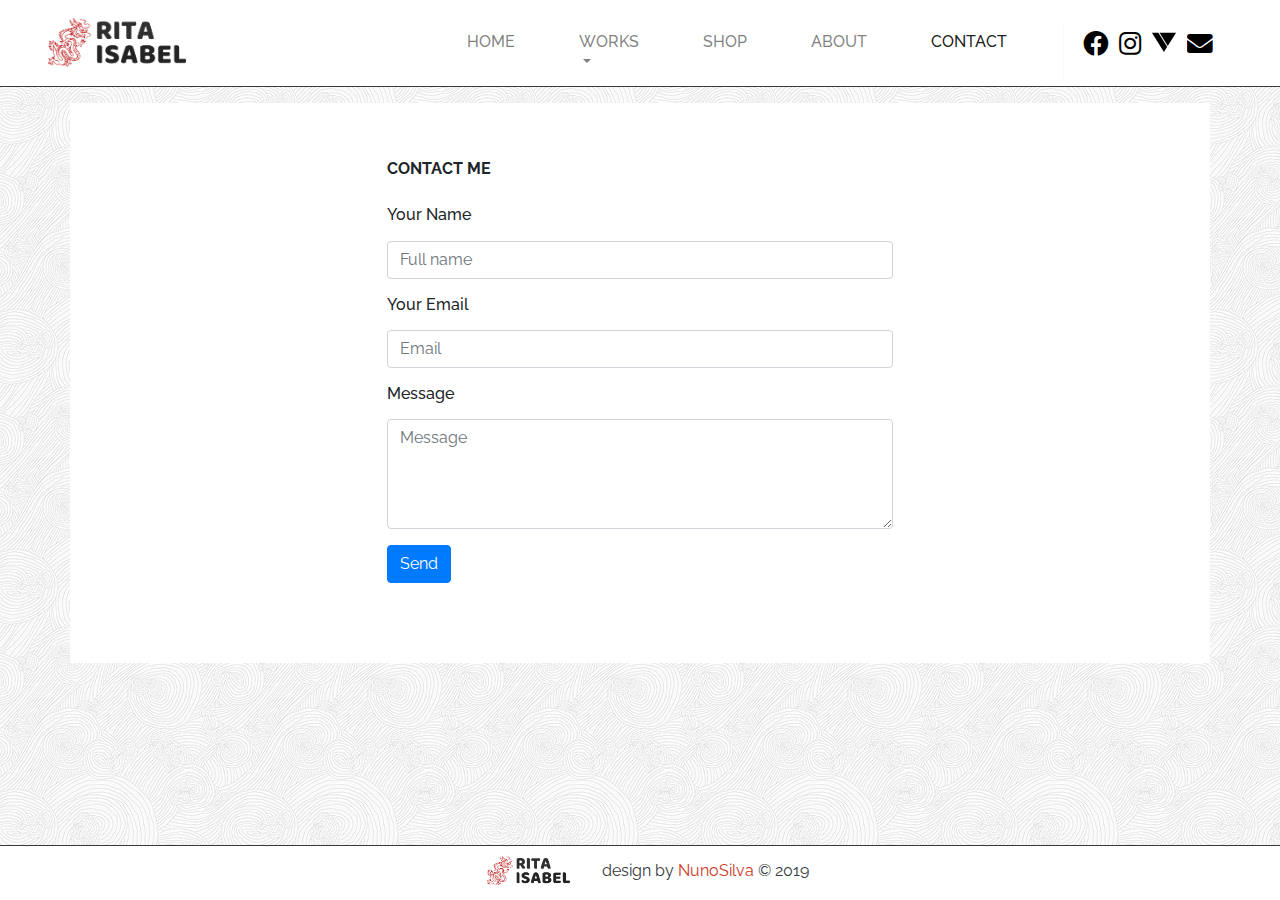
<file: contact.html>
<html>
    
    
    <head>
        <link rel="stylesheet" href="https://stackpath.bootstrapcdn.com/bootstrap/4.3.1/css/bootstrap.min.css" integrity="sha384-ggOyR0iXCbMQv3Xipma34MD+dH/1fQ784/j6cY/iJTQUOhcWr7x9JvoRxT2MZw1T" crossorigin="anonymous">
        <link rel="stylesheet" type="text/css"  href="/Resources/css/style.css">
<link rel="stylesheet" href="/Resources/css/footer.css">
        <link rel="stylesheet" href="https://cdnjs.cloudflare.com/ajax/libs/font-awesome/5.9.0/css/all.min.css">
        <link rel="shortcut icon" type="image/jpg" href="Resources/images/favicondragon.jpg"/>
        <link rel="stylesheet" href="Resources/css/footer.css">
        <meta name="viewport" content="width=device-width, initial-scale=1.0">
        <title>Rita Isabel</title>
        
    </head>
    
    
    <body class="d-flex flex-column">
       
        <section id="About"></section>
        <nav class="navbar sticky-top navbar-expand-lg navbar-light bg-white border-bottom border-dark w-100 large">
                           <a class="navbar-brand ml-3" href="index.html">
               <img class="navbar-brand ml-3 logo" src="Resources/images/Original%20on%20Transparent.png"></a>
                <button class="navbar-toggler" type="button" data-toggle="collapse" data-target="#navbarSupportedContent" aria-controls="navbarSupportedContent" aria-expanded="false" aria-label="Toggle navigation">
                    <span class="navbar-toggler-icon"></span>
                </button>

  <div class="collapse navbar-collapse mr-5 mt-3" id="navbarSupportedContent">
    <ul class="navbar-nav mr-auto w-100 justify-content-end" >
      <li class="nav-item mr-5">
        <a class="nav-link " href="index.html"><h5>HOME</h5><span class="sr-only">(current)</span></a>
      </li>
        <li class="nav-item dropdown mr-5">
        <a class="nav-link dropdown-toggle" href="#" id="navbarDropdown" role="button" data-toggle="dropdown" aria-haspopup="true" aria-expanded="false">
          <h5>WORKS</h5>
        </a>
        <div class="dropdown-menu" aria-labelledby="navbarDropdown">
          <a class="dropdown-item " href="2019.html"><h5>2019</h5></a>
          <a class="dropdown-item " href="2018.html"><h5>2018</h5></a>
          <a class="dropdown-item " href="2017.html"><h5>2017</h5></a>
          <a class="dropdown-item " href="2007-2011.html"><h5>2007-2011</h5></a>
        </div>
      </li>
      <li class="nav-item mr-5">
        <a class="nav-link" href="shop.html"><h5>SHOP</h5></a>
      </li>
      <li class="nav-item mr-5">
        <a class="nav-link" href="index.html#About"><h5>ABOUT</h5></a>
      </li>
        <li class="nav-item mr-5">
        <a class="nav-link active" href="contact.html"><h5>CONTACT</h5></a>
      </li>
        <li class="nav-item ">
    <div class="border-left border-light pl-3">
                <a href="https://www.facebook.com/ritaisabella"><i id="social-fb" class="fab fa-facebook fa-2x social"></i></a>
	            <a href="https://www.instagram.com/babefawn/"><i id="social-in" class="fab fa-instagram fa-2x social"></i></a>
        <a href="https://vero.co/ritaisabel" style="text-decoration: none;"> 
        
      <svg version="1.0" xmlns="http://www.w3.org/2000/svg"
 width="30.000000pt" height="10.000000pt" viewBox="0 0 800.000000 450.000000" 
 preserveAspectRatio="xMidYMid meet" class="vero-icon social">
<g transform="translate(0.000000,600.000000) scale(0.100000,-0.100000)"
  stroke="none">
<path d="M240 5980 c0 -6 7 -13 15 -16 8 -3 19 -21 25 -40 6 -19 16 -34 21
-34 5 0 9 -7 9 -15 0 -8 5 -15 11 -15 5 0 7 -4 4 -10 -3 -5 -1 -10 5 -10 5 0
18 -17 28 -37 9 -21 24 -43 32 -50 8 -7 11 -13 7 -13 -8 0 1 -13 35 -50 9 -10
14 -21 10 -24 -3 -3 0 -6 7 -6 7 0 9 -5 6 -11 -4 -6 2 -19 14 -30 11 -11 24
-31 27 -44 3 -14 13 -25 21 -25 8 0 11 -4 8 -10 -3 -5 -1 -10 5 -10 7 0 10 -5
8 -12 -4 -11 8 -30 38 -62 6 -6 9 -17 6 -24 -2 -6 3 -12 11 -12 9 0 21 -16 27
-36 7 -19 18 -38 26 -41 8 -3 11 -9 8 -14 -3 -5 -1 -9 5 -9 6 0 8 -7 5 -15 -4
-8 -2 -15 3 -15 5 0 19 -18 32 -40 12 -22 27 -40 32 -40 6 0 7 -4 4 -10 -3 -5
-2 -10 3 -10 6 0 12 -10 16 -23 3 -12 16 -33 28 -47 13 -13 22 -26 21 -27 -9
-10 -1 -33 11 -33 8 0 19 -13 25 -30 5 -16 15 -30 21 -30 6 0 8 -4 5 -10 -3
-5 -1 -10 5 -10 6 0 9 -4 6 -8 -3 -5 3 -18 13 -29 10 -11 21 -29 25 -40 4 -11
18 -33 31 -47 14 -15 25 -34 25 -42 0 -7 5 -14 10 -14 6 0 10 -7 10 -15 0 -8
5 -15 11 -15 5 0 7 -4 4 -10 -3 -5 -2 -10 3 -10 5 0 21 -22 35 -50 25 -49 35
-63 70 -101 9 -10 17 -21 17 -24 0 -3 0 -12 0 -20 0 -8 9 -23 20 -32 11 -10
25 -32 31 -50 6 -18 17 -33 26 -33 8 0 13 -5 11 -12 -4 -11 8 -30 39 -63 7 -7
10 -15 7 -18 -9 -9 16 -48 27 -42 5 4 9 -1 9 -9 0 -9 9 -25 19 -35 11 -11 17
-22 14 -25 -4 -3 -1 -6 6 -6 7 0 9 -4 6 -10 -3 -5 3 -20 15 -32 11 -12 25 -37
32 -55 7 -18 17 -33 23 -33 6 0 19 -18 29 -40 10 -22 22 -40 27 -40 5 0 8 -3
8 -7 -4 -24 3 -43 15 -43 8 0 20 -16 26 -36 7 -19 18 -38 26 -41 8 -3 11 -9 8
-14 -3 -5 0 -9 5 -9 6 0 11 -7 11 -15 0 -8 4 -15 9 -15 5 0 12 -11 15 -25 4
-14 15 -34 26 -45 11 -11 26 -35 34 -55 8 -19 20 -35 26 -35 6 0 8 -4 5 -10
-3 -5 -2 -10 4 -10 5 0 21 -25 36 -55 14 -30 30 -55 35 -55 4 0 14 -16 20 -35
6 -19 16 -35 21 -35 5 0 9 -7 9 -15 0 -8 5 -15 11 -15 5 0 8 -4 5 -9 -3 -5 0
-11 8 -14 8 -3 19 -22 26 -41 6 -20 18 -36 27 -36 8 0 13 -6 11 -12 -4 -12 1
-22 34 -58 9 -10 14 -21 10 -24 -3 -3 -1 -6 5 -6 6 0 10 -6 9 -12 0 -7 3 -14
8 -15 5 -1 17 -20 27 -42 10 -23 23 -41 29 -41 6 0 8 -4 5 -10 -3 -5 -2 -10 3
-10 6 0 12 -10 16 -23 3 -12 14 -31 24 -42 10 -11 17 -26 14 -33 -2 -6 3 -12
11 -12 9 0 21 -16 27 -36 7 -19 18 -38 26 -41 8 -3 11 -9 8 -14 -3 -5 0 -9 6
-9 6 0 8 -5 5 -11 -4 -5 2 -18 12 -27 10 -9 24 -29 31 -44 6 -16 16 -28 22
-28 6 0 8 -4 5 -10 -3 -5 -2 -10 2 -10 5 0 17 -18 27 -40 10 -22 22 -40 27
-40 6 0 8 -4 4 -9 -3 -5 6 -22 20 -37 14 -15 25 -33 25 -41 0 -7 7 -16 15 -19
8 -4 12 -10 9 -15 -3 -5 -1 -9 5 -9 6 0 13 -11 17 -25 3 -14 10 -25 14 -25 4
0 13 -13 18 -29 6 -16 20 -39 31 -50 12 -12 21 -28 21 -36 0 -8 5 -15 10 -15
6 0 10 -7 10 -15 0 -8 5 -15 12 -15 6 0 9 -3 5 -6 -3 -3 3 -15 13 -27 11 -11
17 -24 14 -29 -3 -4 0 -8 5 -8 6 0 11 -7 11 -15 0 -8 8 -23 19 -34 10 -10 27
-32 37 -50 10 -17 22 -31 27 -31 4 0 5 -4 2 -10 -3 -5 -1 -10 5 -10 7 0 10 -5
8 -12 -2 -6 3 -20 11 -29 32 -35 37 -45 33 -57 -2 -6 4 -12 13 -12 9 0 15 -5
13 -12 -4 -11 8 -30 39 -63 7 -7 9 -15 6 -19 -4 -3 -1 -6 5 -6 6 0 9 -7 6 -15
-4 -9 0 -15 8 -15 8 0 20 -16 27 -36 7 -19 19 -38 27 -41 8 -3 11 -9 8 -14 -3
-5 -1 -9 4 -9 5 0 17 -18 27 -40 10 -22 21 -40 24 -40 4 0 7 -9 8 -21 1 -11
10 -28 20 -37 10 -10 24 -29 31 -44 6 -16 16 -28 22 -28 6 0 8 -5 5 -10 -3 -5
-1 -10 4 -10 6 0 11 -7 11 -15 0 -8 9 -24 20 -35 11 -11 18 -20 15 -20 -3 0 1
-13 10 -30 9 -16 19 -30 24 -30 5 0 11 -10 15 -23 3 -12 17 -35 31 -51 14 -16
25 -33 25 -38 0 -5 9 -18 20 -30 10 -12 17 -25 14 -29 -2 -4 4 -16 14 -26 47
-47 106 -145 94 -157 -3 -4 2 -4 12 0 14 5 17 4 12 -4 -4 -7 -2 -12 4 -12 6 0
9 -4 5 -10 -3 -5 3 -18 14 -29 11 -11 23 -32 27 -46 3 -14 13 -25 21 -25 8 0
11 -5 8 -10 -3 -6 -1 -10 5 -10 7 0 10 -6 8 -12 -3 -7 0 -18 6 -24 30 -32 42
-51 38 -62 -2 -7 3 -12 11 -12 9 0 21 -16 27 -36 7 -19 18 -38 26 -41 8 -3 11
-9 8 -14 -3 -5 0 -9 6 -9 6 0 8 -5 5 -11 -4 -5 2 -18 12 -27 10 -9 24 -29 31
-44 6 -16 16 -28 22 -28 6 0 8 -4 5 -10 -3 -5 -2 -10 2 -10 5 0 17 -18 27 -40
10 -22 22 -40 27 -40 6 0 8 -4 4 -9 -3 -5 6 -22 20 -37 14 -15 25 -33 25 -41
0 -7 7 -16 15 -19 8 -4 12 -10 9 -15 -3 -5 0 -9 6 -9 6 0 8 -4 5 -10 -3 -5 -1
-10 4 -10 6 0 11 -7 11 -15 0 -8 4 -15 9 -15 5 0 11 -10 15 -23 3 -13 17 -36
31 -51 14 -15 25 -34 25 -42 0 -7 5 -14 10 -14 6 0 10 -7 10 -15 0 -8 5 -15
11 -15 5 0 7 -4 4 -10 -3 -5 -2 -10 4 -10 5 0 21 -25 36 -55 14 -30 30 -55 35
-55 5 0 12 -9 15 -20 3 -11 11 -20 16 -20 11 0 52 40 42 40 -5 0 -3 4 2 8 6 4
21 27 34 52 13 25 29 50 35 55 7 6 23 32 36 59 13 27 31 57 39 66 9 8 24 32
33 53 10 20 23 37 28 37 6 0 9 4 6 9 -4 5 -3 11 1 13 5 1 19 23 32 48 13 25
32 53 43 63 10 10 18 23 18 30 0 7 11 25 25 41 13 16 22 33 19 37 -3 5 -1 9 5
9 5 0 17 18 27 40 10 22 23 40 29 40 6 0 16 15 23 33 7 18 21 43 32 55 12 12
18 27 15 32 -3 6 -2 10 2 10 5 0 17 14 27 31 10 18 27 40 38 51 11 11 18 24
15 31 -3 10 9 29 39 61 6 6 9 17 6 24 -2 6 3 12 11 12 9 0 21 16 27 36 7 19
18 38 26 41 7 2 18 20 24 39 6 19 15 34 20 34 4 0 11 11 14 25 4 14 11 25 16
25 5 0 21 25 35 55 15 30 31 55 36 55 6 0 7 5 4 10 -3 6 -2 10 4 10 5 0 17 18
27 40 10 22 22 40 26 40 5 0 16 17 26 37 9 21 25 47 34 57 10 10 15 22 13 26
-3 5 2 10 10 14 17 6 21 46 4 46 -5 0 -7 5 -4 10 3 6 1 10 -5 10 -6 0 -8 5 -5
10 3 6 1 10 -4 10 -6 0 -11 7 -11 15 0 8 -4 15 -9 15 -5 0 -14 14 -20 30 -5
17 -15 30 -21 30 -6 0 -8 4 -5 10 3 5 2 10 -3 10 -6 0 -13 11 -16 25 -4 14
-11 25 -16 25 -6 0 -10 7 -10 15 0 8 -5 15 -11 15 -5 0 -7 5 -4 10 3 6 2 10
-4 10 -5 0 -17 18 -27 40 -10 22 -24 40 -32 40 -7 0 -12 6 -10 12 4 12 -1 22
-34 58 -9 10 -14 21 -11 23 2 3 -1 15 -7 27 -6 12 -14 19 -17 16 -4 -3 -14 12
-24 34 -10 22 -23 40 -28 40 -6 0 -8 6 -5 13 2 7 -7 27 -21 43 -41 47 -46 54
-38 54 4 0 -1 6 -12 13 -11 9 -15 19 -10 27 5 9 4 11 -3 6 -7 -4 -12 -1 -12 8
0 9 -9 25 -19 35 -11 11 -17 22 -14 25 4 3 1 6 -6 6 -7 0 -9 5 -6 10 3 6 1 10
-4 10 -6 0 -18 18 -27 39 -8 22 -22 42 -30 45 -9 3 -12 10 -9 16 3 5 2 10 -4
10 -5 0 -17 18 -27 40 -10 22 -22 40 -27 40 -4 0 -5 5 -2 10 3 6 0 13 -8 16
-8 3 -23 23 -33 44 -11 22 -23 40 -27 40 -5 0 -5 5 -2 10 3 6 1 10 -6 10 -7 0
-10 3 -6 6 3 3 -3 14 -14 25 -10 10 -19 26 -19 34 0 8 -4 15 -10 15 -5 0 -10
7 -10 15 0 8 -5 15 -11 15 -5 0 -7 5 -4 10 3 6 1 10 -4 10 -6 0 -11 7 -11 15
0 8 -4 15 -10 15 -5 0 -12 11 -16 25 -3 14 -10 25 -15 25 -9 0 -40 54 -38 67
0 4 -8 10 -18 14 -10 4 -14 8 -9 8 5 1 3 8 -4 16 -7 8 -9 15 -6 15 4 0 -3 10
-14 22 -11 13 -23 33 -26 45 -4 13 -13 23 -21 23 -8 0 -13 6 -11 12 4 12 -1
22 -34 58 -9 10 -14 21 -10 24 3 3 0 6 -6 6 -6 0 -9 7 -6 15 4 9 0 15 -8 15
-8 0 -20 16 -27 36 -7 19 -19 38 -27 41 -8 3 -11 9 -8 14 3 5 0 9 -6 9 -7 0
-10 7 -6 15 3 9 0 15 -9 15 -8 0 -15 6 -15 14 0 8 -7 22 -16 30 -8 9 -12 16
-7 16 4 0 1 6 -8 13 -9 7 -24 29 -34 50 -9 20 -22 37 -27 37 -5 0 -6 5 -3 10
3 6 2 10 -4 10 -6 0 -8 7 -5 15 4 9 0 15 -9 15 -8 0 -20 14 -26 30 -5 17 -15
30 -21 30 -6 0 -8 5 -5 10 3 6 1 10 -5 10 -6 0 -8 5 -5 10 3 6 1 10 -4 10 -6
0 -11 7 -11 15 0 8 -4 15 -10 15 -5 0 -10 7 -10 15 0 8 -9 24 -20 35 -11 11
-17 20 -14 20 3 0 -2 7 -10 16 -9 8 -16 22 -16 30 0 8 -4 14 -10 14 -5 0 -10
7 -10 15 0 8 -4 15 -10 15 -5 0 -9 3 -9 8 3 19 -2 33 -10 28 -5 -3 -15 9 -22
27 -7 17 -19 36 -26 40 -7 5 -11 12 -8 18 4 5 1 9 -5 9 -6 0 -8 5 -5 10 3 6 2
10 -4 10 -5 0 -19 20 -31 45 -12 25 -26 45 -30 45 -5 0 -14 16 -21 35 -7 19
-19 35 -27 35 -7 0 -10 5 -7 10 3 6 1 10 -5 10 -7 0 -10 6 -7 14 3 8 0 17 -8
20 -7 2 -19 21 -26 40 -7 20 -19 36 -27 36 -9 0 -12 6 -8 16 3 8 2 13 -2 10
-4 -2 -19 20 -32 49 -14 30 -31 55 -37 55 -7 0 -13 7 -13 15 0 8 -9 24 -19 34
-11 11 -17 22 -14 25 4 3 1 6 -6 6 -7 0 -9 5 -6 10 3 6 1 10 -4 10 -6 0 -11 7
-11 15 0 8 -4 15 -10 15 -5 0 -10 7 -10 15 0 8 -9 24 -19 34 -11 11 -17 22
-14 25 4 3 2 6 -3 6 -6 0 -18 18 -28 40 -10 22 -22 40 -27 40 -6 0 -7 5 -4 10
3 6 0 13 -9 16 -8 3 -22 23 -30 45 -9 21 -21 39 -27 39 -5 0 -7 5 -4 10 3 6 1
10 -5 10 -6 0 -8 5 -5 10 3 6 1 10 -5 10 -6 0 -20 20 -31 45 -11 25 -24 45
-30 45 -6 0 -7 5 -4 10 3 6 2 10 -4 10 -6 0 -13 11 -17 25 -3 14 -10 25 -15
25 -5 0 -9 7 -9 15 0 8 -5 15 -11 15 -5 0 -7 5 -4 10 3 6 -1 13 -9 16 -8 3
-21 21 -28 40 -6 19 -18 34 -26 34 -8 0 -12 6 -8 15 3 8 1 15 -4 15 -5 0 -21
25 -36 55 -14 31 -29 53 -32 51 -3 -3 -14 12 -24 34 -11 22 -24 40 -30 40 -5
0 -6 5 -3 10 3 6 1 10 -5 10 -7 0 -10 5 -8 12 2 6 -4 21 -14 32 -39 45 -43 52
-40 69 2 9 -2 17 -10 17 -7 0 -26 30 -43 65 -16 36 -35 65 -41 65 -7 0 -15 11
-18 25 -4 14 -14 34 -24 43 -9 10 -30 44 -47 75 -16 31 -33 57 -37 57 -4 0
-14 16 -22 35 l-15 35 -1015 0 c-691 0 -1016 -3 -1016 -10z"/>
<path d="M2620 5980 c0 -6 7 -13 15 -16 8 -4 12 -10 9 -15 -3 -5 -1 -9 5 -9 6
0 13 -11 17 -25 3 -14 10 -25 15 -25 5 0 9 -7 9 -15 0 -8 5 -15 11 -15 5 0 8
-4 5 -9 -3 -5 6 -21 19 -35 14 -15 25 -33 25 -40 0 -8 7 -17 16 -20 8 -3 12
-10 9 -16 -3 -5 -2 -10 3 -10 5 0 22 -26 38 -57 16 -32 37 -66 46 -75 10 -10
18 -25 18 -33 0 -8 7 -15 16 -15 8 0 12 -4 9 -10 -3 -5 -1 -10 5 -10 7 0 10
-5 8 -12 -4 -11 8 -30 39 -63 7 -7 10 -15 7 -18 -9 -9 16 -48 27 -42 5 4 9 -1
9 -9 0 -9 9 -25 19 -35 11 -11 17 -22 13 -25 -3 -3 0 -6 6 -6 6 0 9 -6 6 -13
-2 -7 7 -26 21 -41 13 -15 28 -38 31 -51 3 -14 12 -25 18 -25 7 0 20 -18 30
-40 10 -22 22 -40 27 -40 5 0 8 -3 8 -7 -4 -24 3 -43 14 -43 7 0 21 -18 31
-40 10 -22 22 -40 27 -40 6 0 7 -4 4 -10 -3 -5 -1 -10 4 -10 6 0 11 -7 11 -15
0 -8 4 -15 9 -15 5 0 12 -11 15 -25 4 -14 15 -34 25 -44 11 -11 27 -35 36 -55
10 -20 22 -36 27 -36 5 0 6 -4 3 -10 -3 -5 -1 -10 5 -10 6 0 8 -4 5 -10 -3 -5
-1 -10 5 -10 6 0 19 -20 30 -45 11 -25 23 -45 28 -45 4 0 19 -22 33 -50 13
-27 28 -50 32 -50 5 0 6 -4 3 -9 -3 -5 0 -11 8 -14 8 -3 19 -22 26 -41 6 -20
18 -36 27 -36 8 0 13 -5 11 -12 -4 -11 8 -30 39 -63 7 -7 9 -15 6 -19 -4 -3
-1 -6 5 -6 6 0 9 -6 6 -13 -2 -7 7 -26 21 -41 13 -15 28 -38 31 -51 3 -14 13
-25 21 -25 8 0 13 -5 11 -12 -4 -11 4 -25 37 -62 6 -6 10 -17 11 -23 2 -29 5
-33 17 -33 7 0 19 -16 26 -36 7 -19 19 -38 27 -41 8 -3 11 -10 8 -15 -4 -6 -2
-13 3 -17 5 -3 22 -27 37 -53 15 -27 31 -48 35 -48 4 0 13 -16 20 -36 7 -19
19 -38 27 -41 8 -3 11 -9 9 -14 -3 -4 3 -17 14 -28 11 -11 27 -36 35 -56 8
-19 20 -35 26 -35 6 0 8 -4 5 -10 -3 -5 -1 -10 4 -10 6 0 11 -6 11 -14 0 -8 6
-21 13 -28 7 -7 19 -28 26 -45 7 -18 18 -33 23 -33 5 0 14 -13 19 -29 6 -16
17 -32 25 -35 9 -3 12 -10 9 -16 -3 -5 -2 -10 3 -10 5 0 21 -25 36 -56 15 -30
36 -64 47 -75 10 -10 19 -26 19 -34 0 -8 7 -15 16 -15 8 0 12 -4 9 -10 -3 -5
-1 -10 5 -10 7 0 10 -7 6 -15 -3 -8 -1 -15 4 -15 5 0 19 -22 32 -50 13 -27 29
-50 35 -50 7 0 13 -7 13 -15 0 -8 9 -24 19 -34 11 -11 17 -22 14 -25 -4 -3 -1
-6 5 -6 6 0 9 -6 6 -13 -2 -7 7 -26 21 -41 13 -15 28 -38 31 -51 3 -14 12 -25
18 -25 7 0 20 -18 30 -40 10 -22 22 -40 27 -40 5 0 8 -3 8 -7 -4 -24 3 -43 15
-43 8 0 20 -16 26 -35 6 -19 19 -39 28 -45 9 -5 13 -10 7 -10 -7 0 -7 -3 0 -8
6 -4 21 -27 34 -52 13 -25 29 -50 36 -55 7 -6 20 -27 28 -48 9 -20 21 -37 27
-37 6 0 8 -4 5 -10 -3 -5 -1 -10 5 -10 6 0 8 -4 5 -10 -3 -5 -1 -10 4 -10 6 0
11 -7 11 -15 0 -8 4 -15 9 -15 5 0 14 -13 20 -30 5 -16 14 -30 20 -30 5 0 15
-16 21 -35 6 -19 16 -35 21 -35 5 0 9 -7 9 -15 0 -8 5 -15 12 -15 6 0 9 -3 5
-6 -3 -3 3 -16 14 -27 11 -12 22 -32 25 -44 4 -13 13 -23 21 -23 9 0 13 -6 9
-15 -3 -8 -2 -15 3 -15 4 0 20 -25 35 -55 14 -30 30 -55 35 -55 4 0 18 -22 31
-50 30 -64 51 -65 80 -5 12 25 25 45 30 45 5 0 18 20 30 45 12 25 26 45 31 45
6 0 7 4 4 10 -3 6 -1 10 5 10 6 0 9 4 6 8 -3 5 3 18 13 29 10 11 22 29 25 40
4 12 14 24 22 27 8 3 12 10 9 16 -3 5 -1 10 4 10 6 0 11 7 11 15 0 8 5 15 10
15 6 0 10 6 10 14 0 8 7 22 16 30 8 9 13 16 10 16 -3 0 3 9 14 20 11 11 20 27
20 35 0 8 5 15 10 15 6 0 10 7 10 15 0 8 5 15 11 15 5 0 7 5 4 10 -3 6 -1 10
5 10 6 0 9 4 6 9 -4 5 -3 11 1 13 5 1 19 23 32 48 13 25 30 50 37 56 7 6 18
23 24 38 5 15 14 24 20 21 6 -3 7 1 4 9 -3 9 -1 16 6 16 6 0 8 5 5 10 -3 6 0
13 8 16 9 3 21 19 27 35 7 16 16 26 21 23 5 -3 6 2 3 10 -3 9 -1 16 6 16 6 0
8 5 5 10 -3 6 -1 10 6 10 7 0 10 3 7 6 -4 3 2 14 13 25 10 10 19 26 19 34 0 8
7 15 16 15 10 0 14 6 10 15 -3 8 0 15 6 15 6 0 9 3 6 6 -4 3 1 14 10 24 29 31
43 49 41 52 -4 5 54 93 65 100 6 5 7 8 1 8 -5 0 -3 6 5 13 8 7 23 29 32 50 10
20 23 37 28 37 6 0 8 5 5 10 -3 6 -3 10 2 10 4 0 17 19 28 41 10 23 25 43 32
46 7 3 10 9 7 14 -3 5 -1 9 5 9 5 0 17 18 27 40 10 22 22 40 27 40 4 0 6 4 2
9 -3 6 1 13 8 18 8 4 22 25 32 46 9 20 22 37 27 37 5 0 6 5 3 10 -3 6 -1 10 5
10 6 0 20 20 31 45 11 25 24 45 30 45 6 0 7 5 4 10 -3 6 -1 10 6 10 7 0 10 3
7 6 -4 3 2 14 13 25 10 10 19 26 19 34 0 8 7 15 16 15 10 0 14 6 10 15 -3 8 0
15 6 15 6 0 9 3 5 6 -5 5 10 27 40 59 7 7 9 15 6 19 -4 3 2 13 13 21 10 8 16
15 12 15 -7 0 11 25 40 56 7 8 10 14 5 14 -4 0 -1 6 7 13 8 7 23 29 32 50 10
20 23 37 28 37 6 0 8 5 5 10 -3 6 -1 10 4 10 6 0 11 7 11 15 0 8 5 15 10 15 6
0 10 7 10 15 0 8 9 24 20 35 11 11 17 20 13 20 -5 0 -3 4 2 8 6 4 21 27 34 52
13 25 32 53 43 63 10 10 18 24 18 32 0 8 5 15 10 15 6 0 10 7 10 15 0 8 5 15
11 15 5 0 7 5 4 10 -3 6 -1 10 5 10 6 0 20 20 31 45 11 25 24 45 30 45 6 0 7
5 4 10 -3 6 -1 10 6 10 7 0 10 3 6 6 -3 3 3 14 14 25 10 10 19 26 19 34 0 8 7
15 16 15 10 0 14 6 10 15 -3 8 0 15 6 15 6 0 9 3 5 6 -3 3 3 16 14 27 11 12
22 32 25 44 4 13 13 23 21 23 8 0 13 6 11 12 -3 7 4 22 14 33 10 11 21 30 24
42 4 13 12 23 18 23 7 0 18 16 25 36 7 19 19 38 27 41 8 3 11 9 8 14 -3 5 -1
9 5 9 6 0 8 7 5 15 -4 9 0 15 10 15 9 0 16 7 16 15 0 8 9 24 19 34 11 11 17
22 14 25 -4 3 -1 6 5 6 7 0 11 3 10 8 -4 9 41 81 64 104 10 10 18 25 18 33 0
8 5 15 10 15 6 0 10 6 10 14 0 8 7 22 16 30 8 9 12 16 8 16 -4 0 2 9 14 20 12
12 22 27 22 35 0 8 5 15 10 15 6 0 10 7 10 15 0 8 5 15 12 15 6 0 9 3 5 6 -3
3 3 14 14 25 10 10 19 26 19 34 0 8 7 15 15 15 9 0 12 6 9 15 -4 8 -1 15 6 15
6 0 8 5 5 10 -3 6 -1 10 6 10 7 0 10 3 6 6 -3 3 3 14 14 25 10 10 19 26 19 34
0 8 7 15 16 15 10 0 14 6 10 15 -3 8 -1 15 5 15 6 0 7 5 4 10 -3 6 -1 10 5 10
6 0 19 20 30 45 11 25 23 45 27 45 5 0 17 16 27 35 11 19 23 35 27 35 5 0 6 7
3 15 -4 9 0 15 8 15 8 0 20 16 27 36 7 19 19 38 27 41 8 3 12 9 9 13 -3 5 -1
11 5 15 6 4 8 11 5 16 -4 5 0 9 8 9 8 0 18 11 21 25 4 14 11 25 16 25 6 0 10
7 10 15 0 13 -292 15 -2570 15 -1759 0 -2570 -3 -2570 -10z"/>
</g>
</svg>  
        
        </a>
        



        
	            <a href="mailto: rita.isabel@gmail.com"><i id="social-em" class="fa fa-envelope fa-2x social"></i></a>
    </div>
      </li>
    </ul>
    
  </div>
</nav>
        


<div class="container mt-3 mb-3">
  <div class="row ">
    <div class="col-xs-12 col-sm-8 col-md-6 col-sm-push-2 col-md-push-3 form__container ">
      <form action="//formspree.io/Rita.isabel@gmail.com" role="form" method="POST" autocomplete="on">
          <h5 class="my-2"><b>CONTACT ME</b> <br><br></h5>
        <div class="form-group">
            <label for="name"><h5>Your Name</h5></label>
          <input type="text" name="name" class="form-control form-input" placeholder="Full name" required>
        </div>

        <div class="form-group">
            <label for="_replyto"><h5>Your Email</h5></label>
          <input type="email" name="_replyto" class="form-control form-input" placeholder="Email" required>
        </div>

        <div class="form-group">
            <label for="message"><h5>Message</h5></label>
          <textarea id="message" name="message" class="form-control" rows="4" width="100%" placeholder="Message" required></textarea>
        </div>

        <div class="mb-5">
          <input type="submit" class="btn btn-primary" value="Send">
          <input type="hidden" name="_subject" value="New submission!" />
        </div>
      </form>
  </div>
</div>
    </div>
        
<footer1 class="bg-white">
    
        <div class="text-center text-dark border-top border-dark mb-1">
            <a class="navbar-brand" href="index.html">     
               <img class="navbar-brand ml-3 logofooter" src="Resources/images/Original%20on%20Transparent.png"></a>design by <a href="mailto: nacf.silva@gmail.com" class="NunoSilva" >NunoSilva</a> &copy; 2019
</div>
</footer1>   
        
        <script async src="https://www.googletagmanager.com/gtag/js?id=UA-16257629-1"></script>
<script>
  window.dataLayer = window.dataLayer || [];
  function gtag(){dataLayer.push(arguments);}
  gtag('js', new Date());

  gtag('config', 'UA-16257629-1');
</script>
        
        <script src="/Resources/javascripts/control.js"></script>
        <script src="https://code.jquery.com/jquery-3.3.1.slim.min.js" integrity="sha384-q8i/X+965DzO0rT7abK41JStQIAqVgRVzpbzo5smXKp4YfRvH+8abtTE1Pi6jizo" crossorigin="anonymous"></script>
        <script src="https://cdnjs.cloudflare.com/ajax/libs/popper.js/1.14.7/umd/popper.min.js" integrity="sha384-UO2eT0CpHqdSJQ6hJty5KVphtPhzWj9WO1clHTMGa3JDZwrnQq4sF86dIHNDz0W1" crossorigin="anonymous"></script>
        <script src="https://stackpath.bootstrapcdn.com/bootstrap/4.3.1/js/bootstrap.min.js" integrity="sha384-JjSmVgyd0p3pXB1rRibZUAYoIIy6OrQ6VrjIEaFf/nJGzIxFDsf4x0xIM+B07jRM" crossorigin="anonymous"></script>
    </body>


</html>
</file>
<file: Resources/css/style.css>
@import url('https://fonts.googleapis.com/css?family=Raleway&display=swap');


@font-face {
  font-family: Marguaritas;
  src: url(/Resources/fonts/Marguaritas.ttf);
}


body{
    background-image: url("/Resources/images/Background.jpg")!important;
    font-family: 'Raleway', sans-serif;
    
}

.home-image{
    min-height: 90vh;
    background-image: url("https://i.imgur.com/p2iezYh.jpg");
    -webkit-animation-name: back-ground;
  -webkit-animation-duration: 20s;
  -webkit-animation-direction:normal;
  animation-iteration-count: infinite;
  -webkit-animation-timing-function: linear;
    
   
   
}

@-webkit-keyframes back-ground {
    
   0%{
    background-image: url("https://i.imgur.com/WDbsWzc.jpg");
  }
    15% {
    background-image: url("https://i.imgur.com/WDbsWzc.jpg");
  }
  33% {
    background-image: url('https://i.imgur.com/3Pk7lJk.jpg');
  }
    48%{
    background-image: url('https://i.imgur.com/3Pk7lJk.jpg');
  }
  66% {
    background-image: url('https://i.imgur.com/96PxeH4.jpg');
  }   
    81%{
    background-image: url('https://i.imgur.com/96PxeH4.jpg');
  } 
    100%{
    background-image: url('https://i.imgur.com/WDbsWzc.jpg');
  }  
}
  






h5{
    font-size: 1.00rem!important;
}


.container{
    background-color: white !important;
}
.content{
    background-image: url("/Resources/images/Background.jpg")!important;
}

.bg-lightgray{
    background-image: url("/Resources/images/Background.jpg")!important;
}

.bg {
  /* The image used
    
  background-image: url("https://mymodernmet.com/wp/wp-content/uploads/2018/03/karl-shakur-travel-photos-1.jpg");
     */

  /* Full height */
  height: 100%;

  /* Center and scale the image nicely */
  background-position: center;
  background-repeat: no-repeat;
  background-size: cover;
}

.bg-black {
    background-color: black !important;
}

.text-red {
    color: #CF381D!important
}
 
.text33{
    
    background: rgba(255,255,255,0.5) !important;
    display: block; 
    left:25%;
}



/*  image effect  */



.logo{
	width: auto;
    height: 60px;
}

.logofooter{
	width: auto;
    height: 40px;
}


/* svg vero icon*/

.vero-icon{
    
    width:2em;
    height:2em;
   margin-bottom:22px;

    
}



/* Footer */
.social:hover {
     -webkit-transform: scale(1.1);
     -moz-transform: scale(1.1);
     -o-transform: scale(1.1);
 }
 .social {
     -webkit-transform: scale(0.8);
     /* Browser Variations: */
     
     -moz-transform: scale(0.8);
     -o-transform: scale(0.8);
     -webkit-transition-duration: 0.5s;
     -moz-transition-duration: 0.5s;
     -o-transition-duration: 0.5s;
     color:black;
 }

/*
    Multicoloured Hover Variations
*/
 
 #social-fb:hover {
     color: #3B5998;
 }
 #social-in:hover {
     color: #66269e;
 }

 #social-em:hover {
     color: #f39c12;
 }
.vero-icon:hover {
     fill: #1aa3a2;
 }

footer1 {
  position: fixed;
    right: 0;
    left:0;
  bottom: 0;
  width: 100%;
}


.NunoSilva{
    font-size: 16px;
    color:#CF381D;
    text-decoration: none;
    animation: shake1 4s; 
    
	animation-iteration-count: infinite; 
    
}

.NunoSilva:hover{
    color:gray;
    text-decoration: none;
    
}

/* form */




.form__container {
  background: #fff;
  margin: 0 auto;
  margin-top: 16px;
  padding: 32px;
  box-shadow: $bs;
  border-radius: 4px;
}

/* rotate */

#rotate{
-moz-transform: rotate(270.0deg);  /* FF3.5+ */
       -o-transform: rotate(270.0deg);  /* Opera 10.5 */
  -webkit-transform: rotate(270.0deg);  /* Saf3.1+, Chrome */
             filter:  progid:DXImageTransform.Microsoft.BasicImage(rotation=0.083);  /* IE6,IE7 */
         -ms-filter: "progid:DXImageTransform.Microsoft.BasicImage(rotation=0.083";
    position: absolute;
    top:45%;
    left: 0px;
    color: black;
    position: fixed;
    
}
#rotate1{
-moz-transform: rotate(270.0deg);  /* FF3.5+ */
       -o-transform: rotate(270.0deg);  /* Opera 10.5 */
  -webkit-transform: rotate(270.0deg);  /* Saf3.1+, Chrome */
             filter:  progid:DXImageTransform.Microsoft.BasicImage(rotation=0.083);  /* IE6,IE7 */
         -ms-filter: "progid:DXImageTransform.Microsoft.BasicImage(rotation=0.083";
    position: absolute;
    top:40%;
    left: 0px;
    color: black;
    position: fixed;
}
#rotate2{
-moz-transform: rotate(270.0deg);  /* FF3.5+ */
       -o-transform: rotate(270.0deg);  /* Opera 10.5 */
  -webkit-transform: rotate(270.0deg);  /* Saf3.1+, Chrome */
             filter:  progid:DXImageTransform.Microsoft.BasicImage(rotation=0.083);  /* IE6,IE7 */
         -ms-filter: "progid:DXImageTransform.Microsoft.BasicImage(rotation=0.083";
    position: absolute;
    top:45%;
    left: 20px;
    color: black;
    position: fixed;
}
#rotate3{
-moz-transform: rotate(270.0deg);  /* FF3.5+ */
       -o-transform: rotate(270.0deg);  /* Opera 10.5 */
  -webkit-transform: rotate(270.0deg);  /* Saf3.1+, Chrome */
             filter:  progid:DXImageTransform.Microsoft.BasicImage(rotation=0.083);  /* IE6,IE7 */
         -ms-filter: "progid:DXImageTransform.Microsoft.BasicImage(rotation=0.083";
    position: absolute;
    top:50%;
    left: 0px;
    color: black;
    position: fixed;
}
#rotate4{
-moz-transform: rotate(270.0deg);  /* FF3.5+ */
       -o-transform: rotate(270.0deg);  /* Opera 10.5 */
  -webkit-transform: rotate(270.0deg);  /* Saf3.1+, Chrome */
             filter:  progid:DXImageTransform.Microsoft.BasicImage(rotation=0.083);  /* IE6,IE7 */
         -ms-filter: "progid:DXImageTransform.Microsoft.BasicImage(rotation=0.083";
    position: absolute;
    top:150%;
    left: -20px;
    color: black;
    position:absolute;
}


/* hidden images */

.hidden{
    display: none;
}

.loadMore {
    padding-bottom: 30px;
    padding-top: 30px;
    text-align: center;
    width: 100%;
    
}
.loadMore a {
    border: 1px #bbb solid;
    border-radius: 3px;
    color: #bbb;
    display: inline-block;
    padding: 10px 30px;
    transition: all 0.25s ease-out;
    text-decoration: none;
}
.loadMore a:hover {
    background-color: #bbb;
    color: white;
    text-decoration: none;
}


/* button */

 .work {
    
    bottom:10px;
    margin: auto;
    left: 47%;
    position:absolute;
    text-decoration: none;
     display: flex !important;
     font-size: 1.5em;
    color:#CF381D;
     animation: shake 2s;
  text-shadow: -0.5px -0.5px 0 #000, 0.5px -0.5px 0 #000, -0.5px 0.5px 0 #000, 0.5px 0.5px 0 #000;
	/* When the animation is finished, start again */
	animation-iteration-count: infinite; 
     
  margin-top: -50px;
  margin-left: -100px;

  } 

.imgshake {
    font-size: 1.5em;
    left: 50%;
    bottom:55px;
    margin: auto;
    position:absolute;
    text-decoration: none;
    color:#CF381D;
	/* Start the shake animation and make the animation last for 0.5 seconds */
	animation: shake 2s;
    text-shadow: -0.5px -0.5px 0 #000, 0.5px -0.5px 0 #000, -0.5px 0.5px 0 #000, 0.5px 0.5px 0 #000;
  
	/* When the animation is finished, start again */
	animation-iteration-count: infinite; 
  }
  
@-webkit-keyframes shake {

	50%{-webkit-transform:translateY(10px);
      transform: translateY(10px);}
	
		95%{-webkit-transform:translateY(-10px);
      transform: translateY(-10px);}
		
  }
@-webkit-keyframes shake1{
    50%{text-shadow: none;}
	
		55%{text-shadow: -0.5px -0.5px 0 #CF381D, 0.5px -0.5px 0 #CF381D, -0.5px 0.5px 0 #CF381D, 0.5px 0.5px 0 #CF381D;}
	
		95%{text-shadow: -0.5px -0.5px 0 #CF381D, 0.5px -0.5px 0 #CF381D, -0.5px 0.5px 0 #CF381D, 0.5px 0.5px 0 #CF381D;}
			
		100%{text-shadow: none;}
    
} 
 @media only screen and (max-width: 780px) {
  .work {
    
    left: 42.5%;
   ´

  } 
}

 @media only screen and (max-width: 600px) {
  .work {
    
    left: 33.5%;
   ´

  }
     .imgshake {
         left: 45%;
     }
}
</file>
<file: Resources/css/footer.css>
/* If you don't want the footer to be responsive, remove these media queries */
</file>
